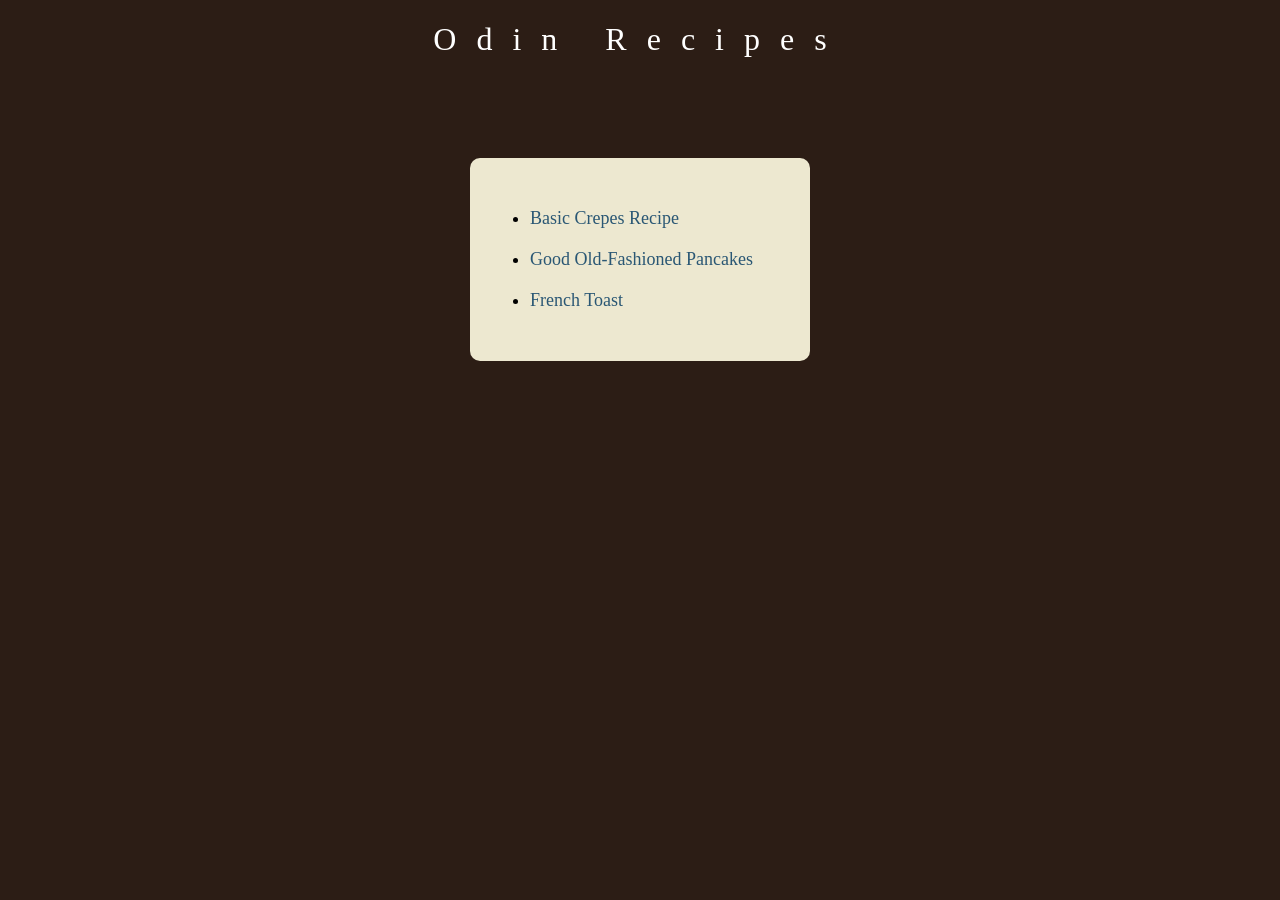
<file: index.html>
<!DOCTYPE html>
<html lang="en">
<head>
    <meta charset="UTF-8">
    <meta name="viewport" content="width=device-width, initial-scale=1.0">
    <title>Odin Recipes</title>
    <link rel = "stylesheet" href = "styles.css">
</head>
<body>
    <h1 class = "title" >Odin Recipes</h1>
    <ul class = "recipesList">
        <li class = "recipes"><a href="recipes/crepes.html">Basic Crepes Recipe</a></li>
        <li class = "recipes"><a href="recipes/pancakes.html">Good Old-Fashioned Pancakes</a></li>
        <li class = "recipes"><a href="recipes/frenchToast.html">French Toast</a></li>
    </ul>
    

    

</body>
</html>
</file>
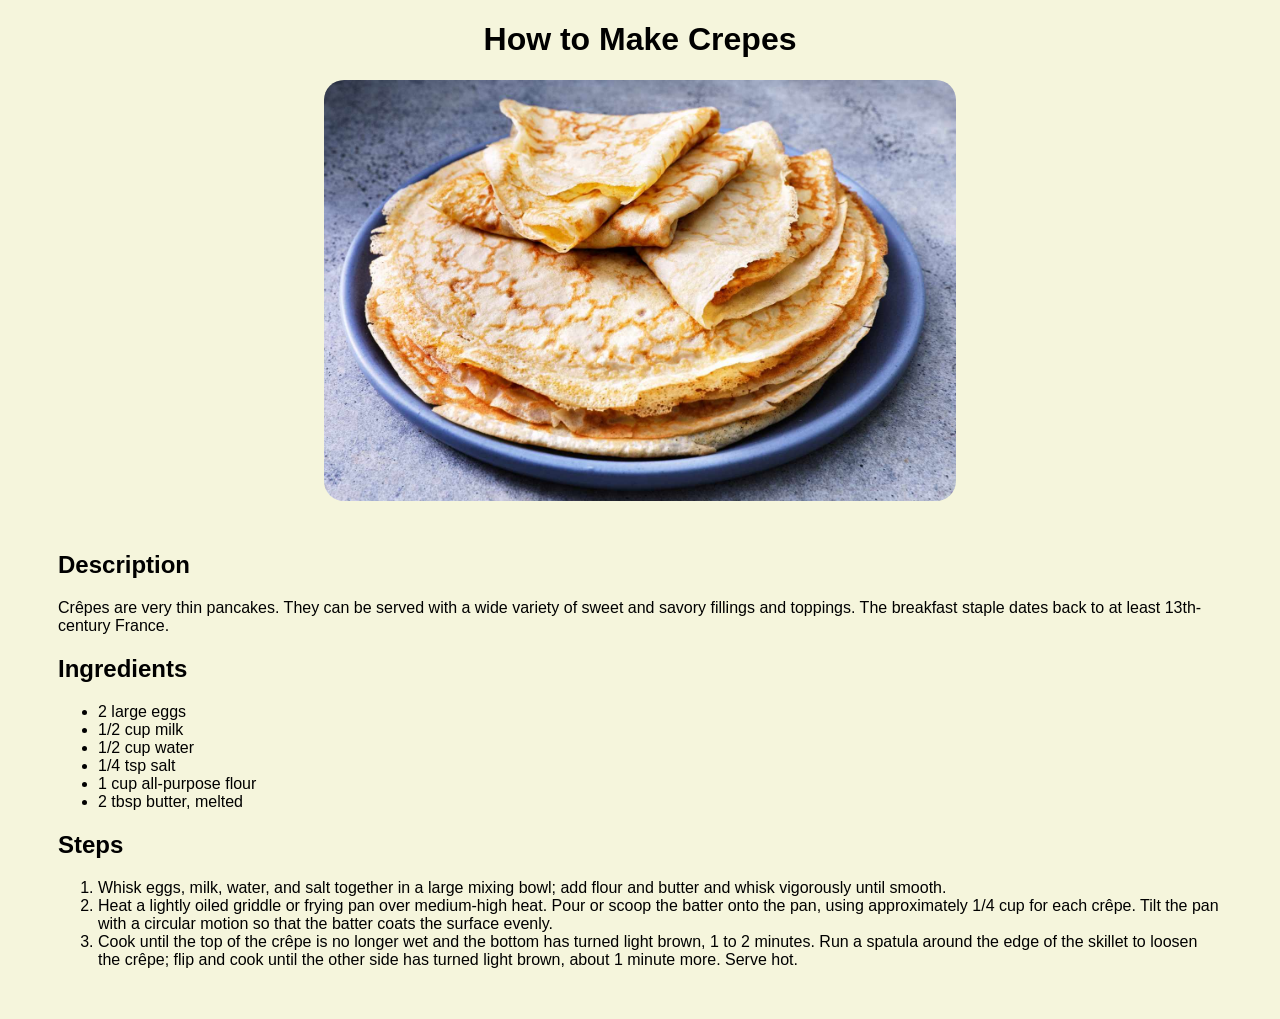
<file: recipes/crepes.html>
<!DOCTYPE html>
<html lang="en">
<head>
    <meta charset="UTF-8">
    <meta name="viewport" content="width=, initial-scale=1.0">
    <title>Crepes Recipe</title>
    <link rel = "stylesheet" href = "/styles.css">
</head>

<body class = "recipe">
    <h1 class = "recipeTitle">How to Make Crepes</h1>
    <img src="../img/crepes.jpg" alt="plate of crepes" width="500">
    <div class = "recipeBody">
        <h2>Description</h2>
        <p>Crêpes are very thin pancakes. They can be served with 
        a wide variety of sweet and savory fillings and toppings. 
        The breakfast staple dates back to at least 13th-century France.</p>
        <h2>Ingredients</h2>
        <ul>
            <li>2 large eggs</li>
            <li>1/2 cup milk</li>
            <li>1/2 cup water</li>
            <li>1/4 tsp salt</li>
            <li>1 cup all-purpose flour</li>
            <li>2 tbsp butter, melted</li>
        </ul>

        <h2>Steps</h2>
        <ol>
            <li>Whisk eggs, milk, water, and salt together in a 
                large mixing bowl; add flour and butter and 
                whisk vigorously until smooth.</li>
            <li>Heat a lightly oiled griddle or frying pan over
                medium-high heat. Pour or scoop the batter onto 
                the pan, using approximately 1/4 cup for each crêpe. 
                Tilt the pan with a circular motion so that the 
                batter coats the surface evenly.</li>
            <li>Cook until the top of the crêpe is no longer wet 
                and the bottom has turned light brown, 1 to 2 minutes. 
                Run a spatula around the edge of the skillet to loosen 
                the crêpe; flip and cook until the other side has 
                turned light brown, about 1 minute more. Serve hot.</li>
        </ol>
    </div>
    
</body>
</html>
</file>
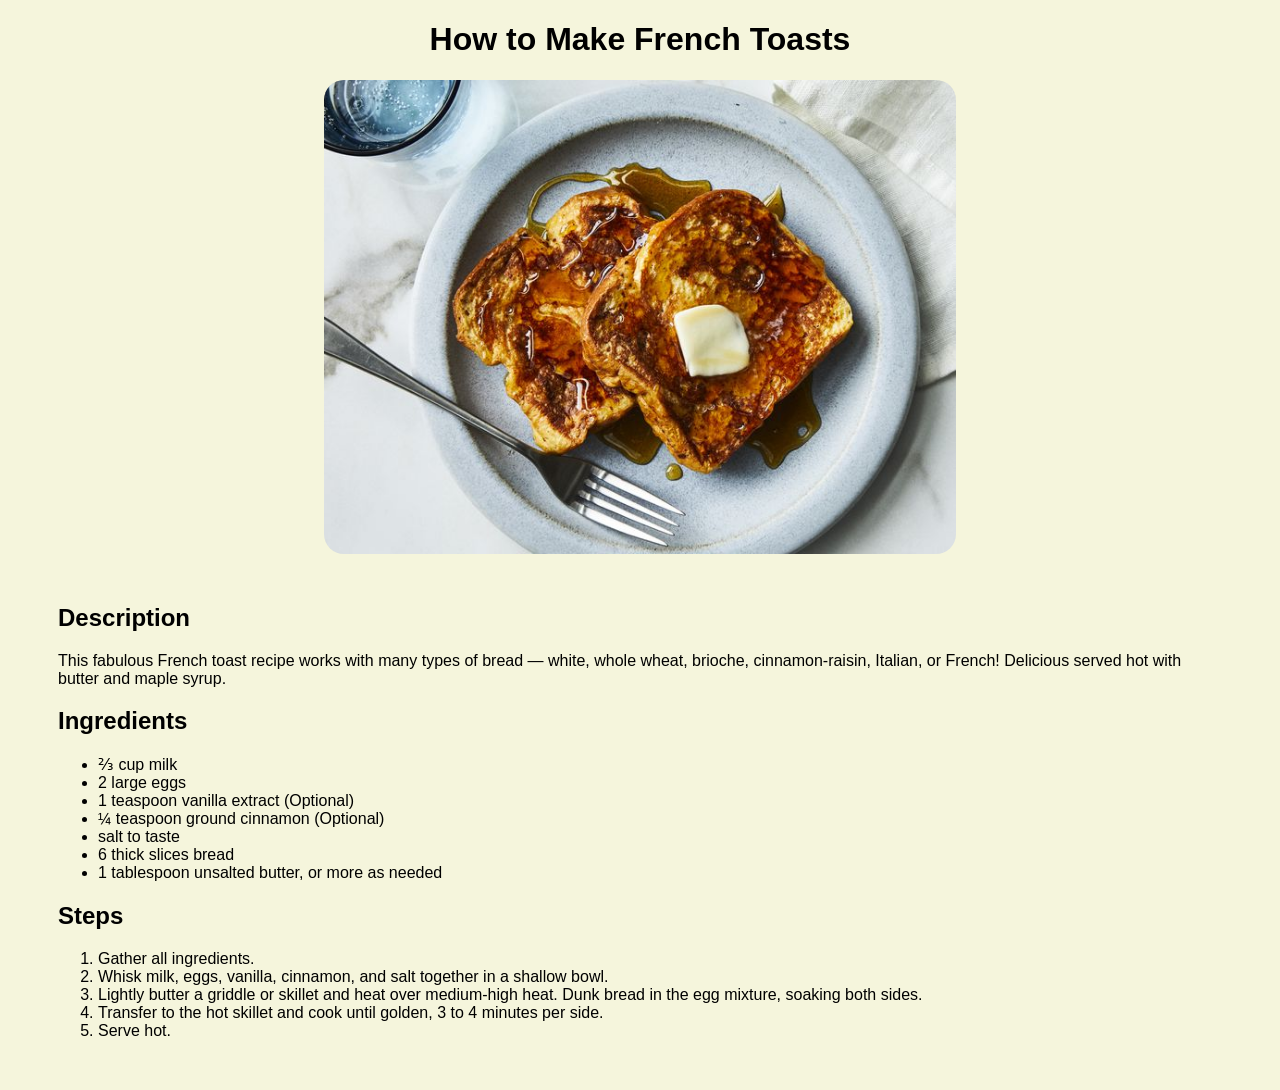
<file: recipes/frenchToast.html>
<!DOCTYPE html>
<html lang="en">
<head>
    <meta charset="UTF-8">
    <meta name="viewport" content="width=device-width, initial-scale=1.0">
    <title>French Toast Recipe</title>
    <link rel = "stylesheet" href = "/styles.css">

</head>
<body class = "recipe">
    <h1 class = "recipeTitle">How to Make French Toasts</h1>
    <img src="../img/frenchToast.jpg" width="500" alt="plate of french toast">
    <div class = "recipeBody">
        <h2>Description</h2>
        <p>This fabulous French toast recipe works with many types of 
        bread — white, whole wheat, brioche, cinnamon-raisin, Italian, or 
        French! Delicious served hot with butter and maple syrup.</p>
        <h2>Ingredients</h2>
        <ul>
            <li>⅔ cup milk</li>
            <li>2 large eggs</li>
            <li>1 teaspoon vanilla extract (Optional)</li>
            <li>¼ teaspoon ground cinnamon (Optional)</li>
            <li>salt to taste</li>
            <li>6 thick slices bread</li>
            <li>1 tablespoon unsalted butter, or more as needed</li>
        </ul>
        <h2>Steps</h2>
        <ol>
            <li>Gather all ingredients.</li>
            <li>Whisk milk, eggs, vanilla, cinnamon, and salt together in a shallow bowl.</li>
            <li>Lightly butter a griddle or skillet and heat over medium-high heat. Dunk bread in the egg mixture, soaking both sides.</li>
            <li>Transfer to the hot skillet and cook until golden, 3 to 4 minutes per side.</li>
            <li>Serve hot.</li>
        </ol>       
    </div>
</body>
</html>
</file>
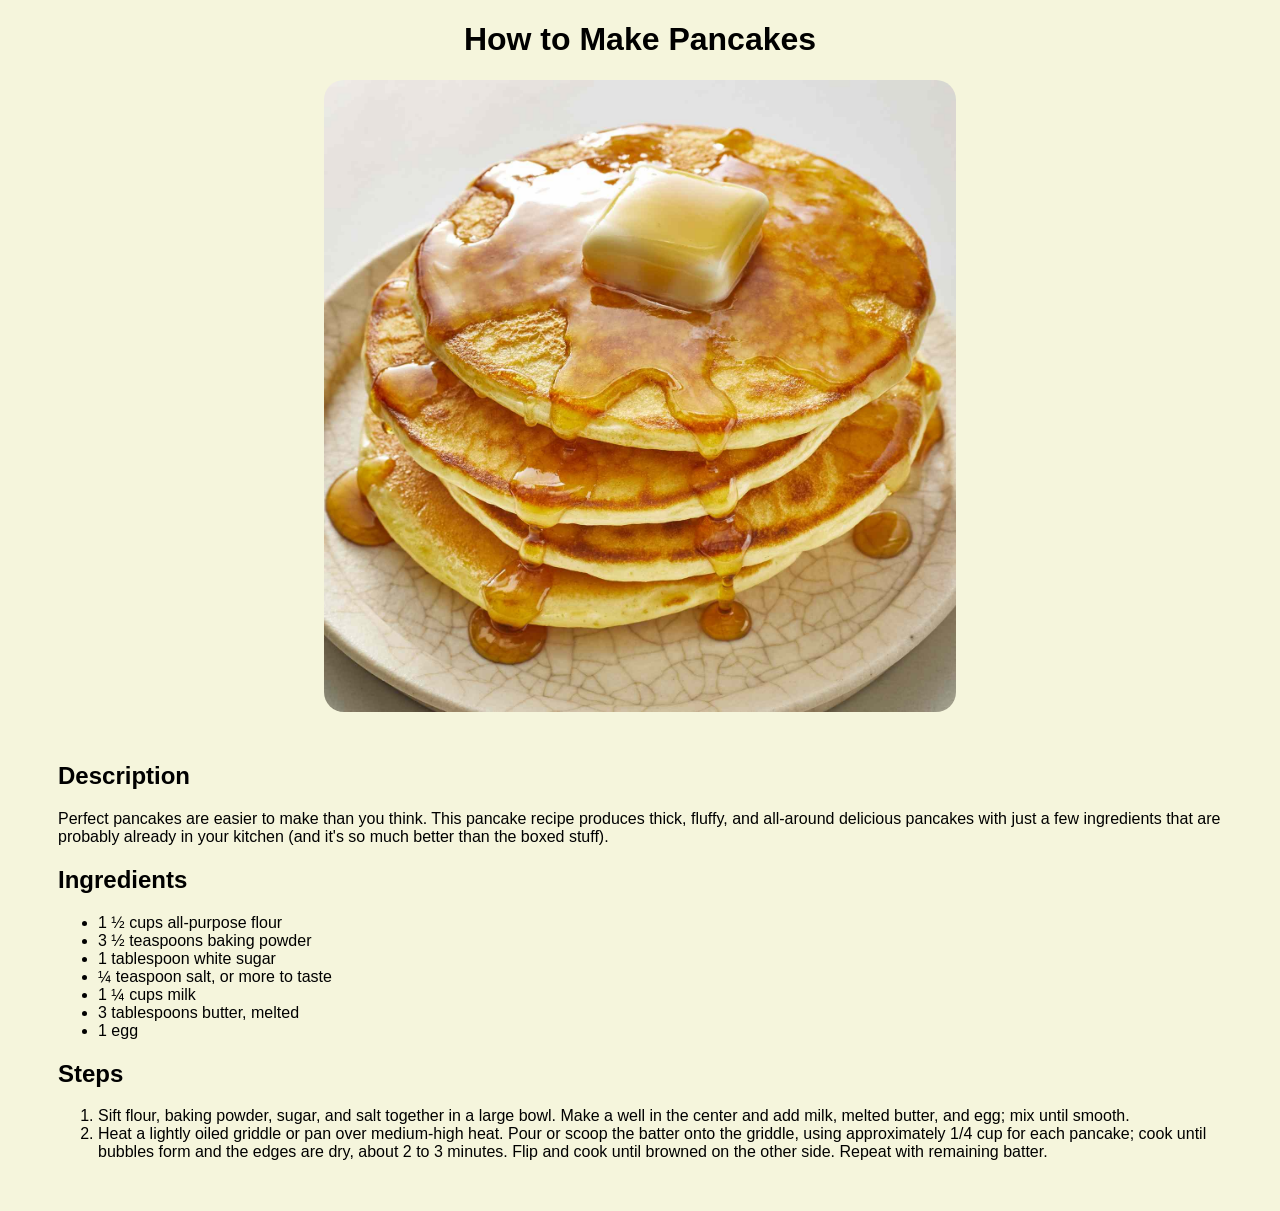
<file: recipes/pancakes.html>
<!DOCTYPE html>
<html lang="en">
<head>
    <meta charset="UTF-8">
    <meta name="viewport" content="width=device-width, initial-scale=1.0">
    <title>Pancakes Recipe</title>
    <link rel = "stylesheet" href = "/styles.css">

</head>
<body class = "recipe">
    <h1 class = "recipeTitle">How to Make Pancakes</h1>
    <img src="../img/pancakes.jpg" alt="stack of pancakes" width="500">
    <div class = "recipeBody">
        <h2>Description</h2>
        <p>Perfect pancakes are easier to make than you think. 
            This pancake recipe produces thick, fluffy, and all-around 
            delicious pancakes with just a few ingredients that are 
            probably already in your kitchen (and it's so much better
            than the boxed stuff).</p>
        <h2>Ingredients</h2>
        <ul>
            <li>1 ½ cups all-purpose flour</li>
            <li>3 ½ teaspoons baking powder</li>
            <li>1 tablespoon white sugar</li>
            <li>¼ teaspoon salt, or more to taste</li>
            <li>1 ¼ cups milk</li>
            <li>3 tablespoons butter, melted</li>
            <li>1 egg</li>
        </ul>
        <h2>Steps</h2>
        <ol>
            <li>Sift flour, baking powder, sugar, and salt together 
                in a large bowl. Make a well in the center and add milk, 
                melted butter, and egg; mix until smooth.</li>
            <li>Heat a lightly oiled griddle or pan over medium-high heat. 
                Pour or scoop the batter onto the griddle, using approximately 
                1/4 cup for each pancake; cook until bubbles form and the edges 
                are dry, about 2 to 3 minutes. Flip and cook until browned on 
                the other side. Repeat with remaining batter.</li>
        </ol>
    </div>
    
</body>
</html>
</file>
<file: styles.css>
* {
    font-family: 'Helvetica', 'Arial', 'Sans-Serif';
}
body {
    background-color: #2c1d15;
}
.title {
    font-family: Georgia, 'Times New Roman', Times, serif;
    color: white;
    text-align: center;
    margin-bottom: 100px;
    letter-spacing: 20px;
    font-weight: lighter;
}

.recipesList {
    background: #ede8d0;
    width: 300px;
    margin: auto;
    border-radius: 10px;
    padding-top: 30px;
    padding-bottom: 30px;
}

.recipes {
    margin: 20px 20px;
    font-size: large;

}

.recipes > a {
    text-decoration: none;
    font-family: Georgia, 'Times New Roman', Times, serif;
    font-weight: lighter;
    color: rgb(42, 87, 116)
}

.recipe {
    background-color: beige;
}

.recipeTitle {
    color: black;
    text-align: center;
}

img {
    display: block;
    margin-left: auto;
    margin-right: auto;
    width: 50%;
    border-radius: 20px;
}

.recipeBody {
    margin: 50px;
}
</file>
